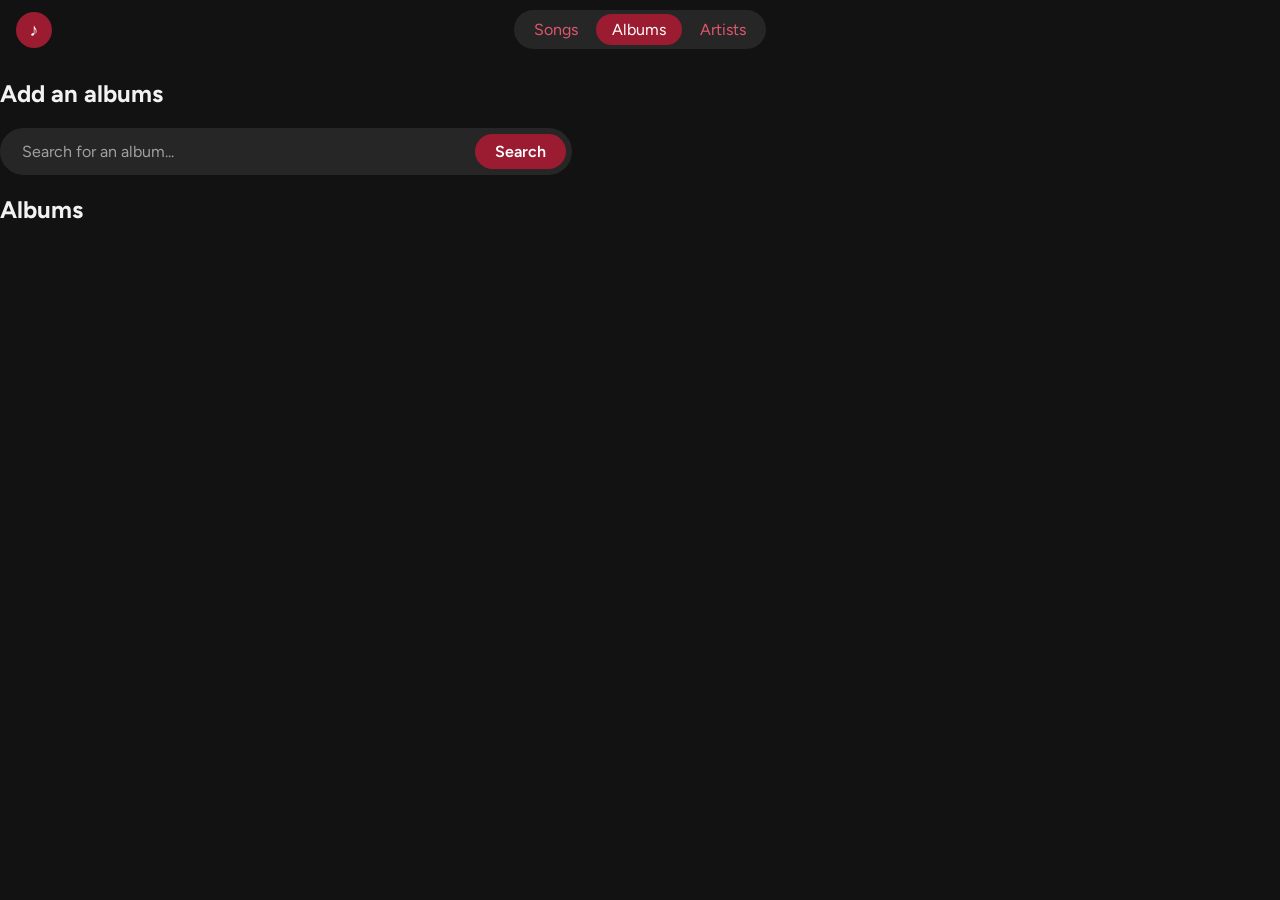
<file: music/src/main/resources/static/albums.html>
<!DOCTYPE html>
<html lang="en">
<head>
    <meta charset="utf-8">
    <meta name="viewport" content="width=device-width, initial-scale=1">
    <title>Aiden</title>
    <link rel="stylesheet" href="style.css">
</head>

<body>
    <header>
        <a class="logo" href="index.html">♪</a>
        <nav class="pill">
            <a href="songs.html">Songs</a>
            <a href="albums.html" class="active">Albums</a>
            <a href="artists.html" >Artists</a>
        </nav>
        <div></div>
    </header>

    <main>
        <section class="search">
            <h2>Add an albums</h2>
            <form class="search-bar" id="search-form">
                <input type="text" id="search-input" placeholder="Search for an album...">
                <button type="submit">Search</button>
            </form>
            <div class="search-results" id="search-results"></div>
        </section>

        <h2>Albums</h2>
    </main>

    <footer>

    </footer>
    <script src="albums.js"></script>
</body>    

</html>
</file>
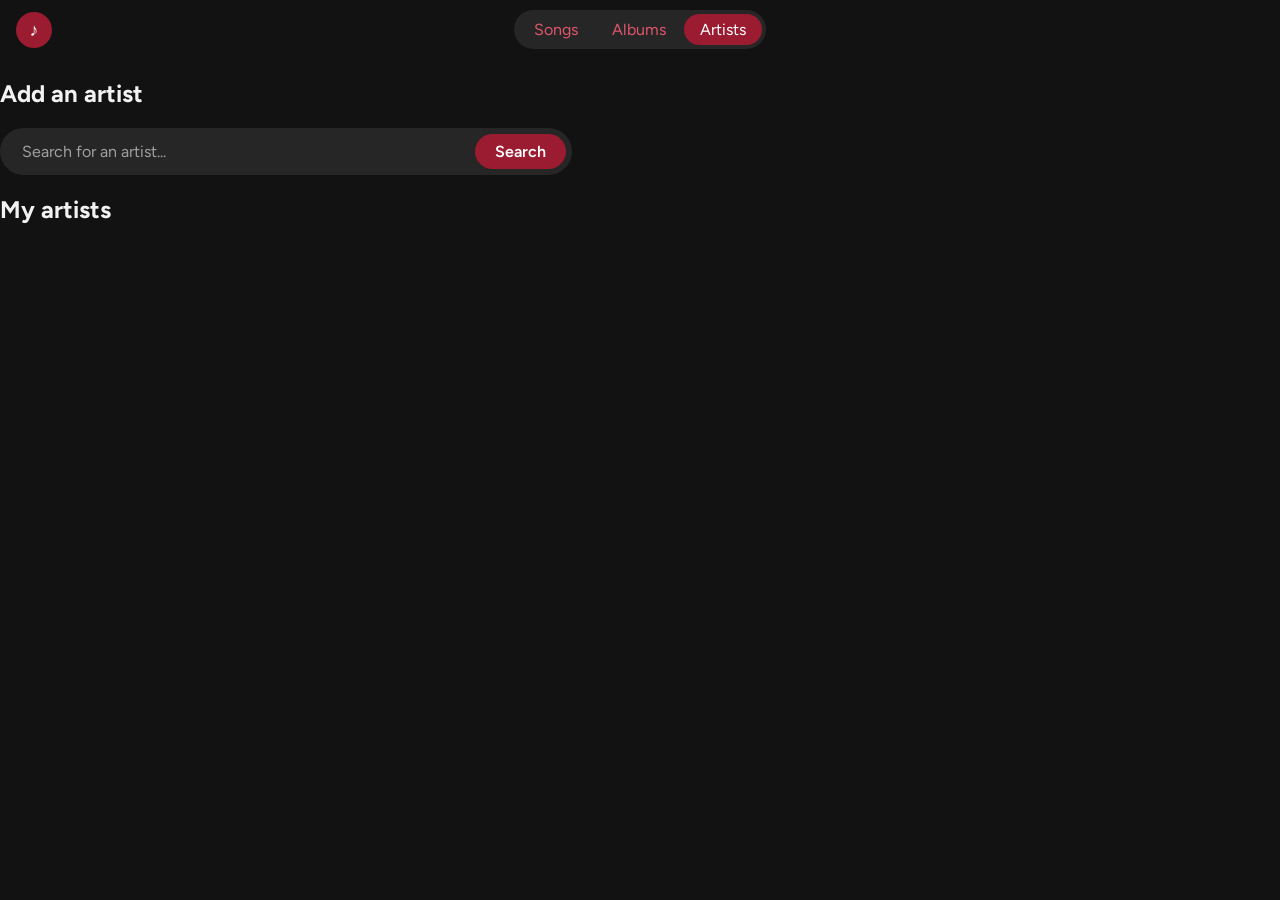
<file: music/src/main/resources/static/artists.html>
<!DOCTYPE html>
<html lang="en">
<head>
    <meta charset="utf-8">
    <meta name="viewport" content="width=device-width, initial-scale=1">
    <title>Aiden</title>
    <link rel="stylesheet" href="style.css">
</head>

<body>
    <header>
        <a class="logo" href="index.html">♪</a>
        <nav class="pill">
            <a href="songs.html">Songs</a>
            <a href="albums.html">Albums</a>
            <a href="artists.html" class="active">Artists</a>
        </nav>
        <div></div>
    </header>

    <main>
        <!-- NEW: the search section -->
        <section class="search">
            <h2>Add an artist</h2>
            <form class="search-bar" id="search-form">
                <input type="text" id="search-input" placeholder="Search for an artist...">
                <button type="submit">Search</button>
            </form>
            <div class="search-results" id="search-results"></div>
        </section>

        <!-- Your existing artist grid, now under its own heading -->
        <section>
            <h2>My artists</h2>
        </section>
    </main>

    <footer>

    </footer>

    <!-- NEW: loads your JavaScript. It goes last so the page exists before the script runs. -->
    <script src="artists.js"></script>
</body>

</html>
</file>
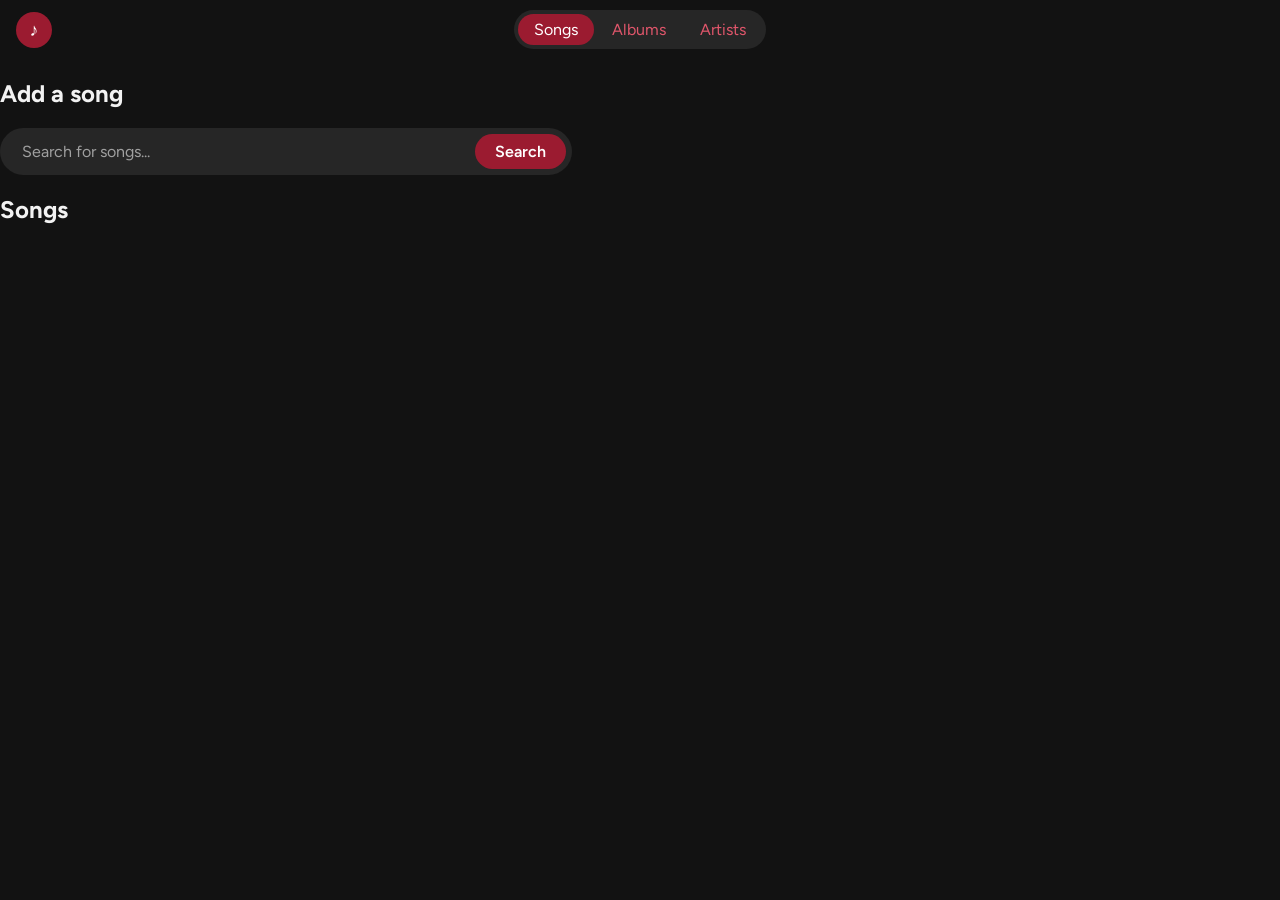
<file: music/src/main/resources/static/songs.html>
<!DOCTYPE html>
<html lang="en">
<head>
    <meta charset="utf-8">
    <meta name="viewport" content="width=device-width, initial-scale=1">
    <title>Aiden</title>
    <link rel="stylesheet" href="style.css">
</head>

<body>
    <header>
        <a class="logo" href="index.html">♪</a>
        <nav class="pill">
            <a href="songs.html" class="active">Songs</a>
            <a href="albums.html">Albums</a>
            <a href="artists.html" >Artists</a>
        </nav>
        <div></div>
    </header>

    <main>
        <section class="search">
            <h2>Add a song</h2>
            <form class="search-bar" id="search-form">
                <input type="text" id="search-input" placeholder="Search for songs...">
                <button type="submit">Search</button>
            </form>
            <div class="search-results" id="search-results"></div>
        </section>
        <h2>Songs</h2>
        
    </main>

    <footer>

    </footer>
    <script src="songs.js"></script>
</body>    

</html>
</file>
<file: music/src/main/resources/static/style.css>
@import url('https://fonts.googleapis.com/css2?family=Figtree:wght@400;600;700&display=swap');

:root {
    --bg: #121212;
    -surface: #1e1e1e;
    --text: #f2f2f2;
    --text-muted: #a0a0a0;
    --accent: #9b1b30;
    --accent-bright: #e0566b;
    --font: 'Figtree', sans-serif;
}

body {
    font-family: sans-serif;
    margin: 0;
    background: var(--bg);
    color: var(--text);
    font-family: var(--font);
}

header {
    background: var(--surface);
    padding: 10px 16px;
    display: grid;
    grid-template-columns: 1fr auto 1fr;
    align-items: center;
}

.logo {
    width: 36px;
    height: 36px;
    border-radius: 50%;
    background: var(--accent);
    color: white;
    display: flex;
    align-items: center;
    justify-content: center;
    text-decoration: none;
    font-size: 18px;
}

.pill {
    background: #262626;
    border-radius: 999px;
    padding: 4px;
    display: flex;
    gap: 2px;
}

.pill a {
    color: var(--accent-bright);
    text-decoration: none;
    padding: 6px 16px;
    border-radius: 999px;
}

.pill a:hover {
    background: #333;
}

.pill a.active {
    background: var(--accent);
    color: white;
}

input, button {
    font: inherit;
}

.search-bar {
    display: flex;
    background: #262626;
    border-radius: 999px;
    padding: 4px;
    border: 2px solid transparent;
    max-width: 560px;
}

.search-bar:focus-within {
    border-color: var(--accent);
}

.search-bar input {
    flex: 1;
    background: none;
    border: none;
    outline: none;
    color: var(--text);
    padding: 8px 16px;
    font-size: 1rem;
}

.search-bar input::placeholder {
    color: var(--text-muted)
}

button {
    background: var(--accent);
    color: white;
    border: none;
    border-radius: 999px;
    padding: 8px 20px;
    font-weight: 600;
    cursor: pointer;
}

button:hover {
    background: var(--accent-bright);
}
</file>
